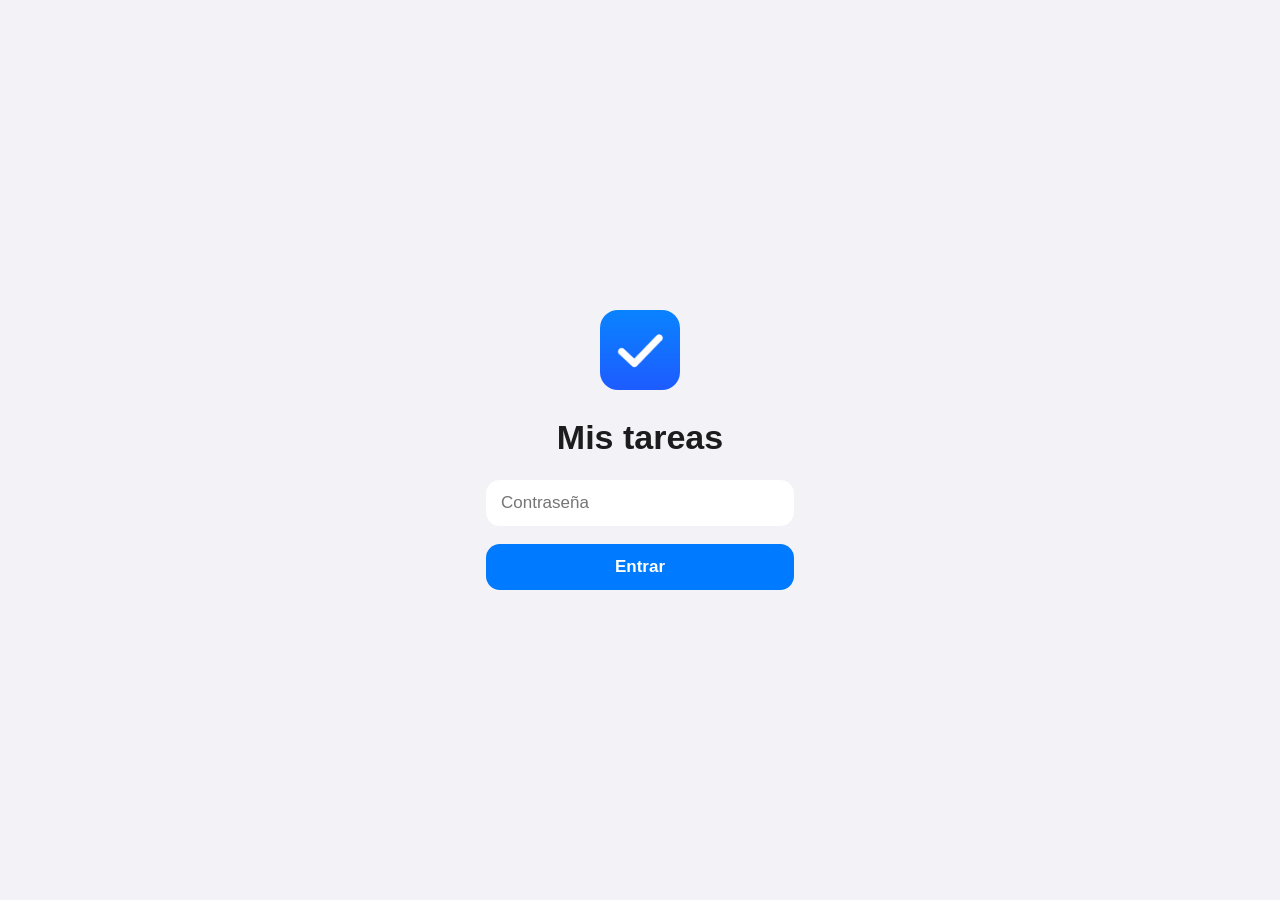
<file: static/login.html>
<!doctype html>
<html lang="es">
<head>
  <meta charset="utf-8">
  <meta name="viewport" content="width=device-width, initial-scale=1, viewport-fit=cover">
  <title>Tareas</title>
  <meta name="apple-mobile-web-app-capable" content="yes">
  <meta name="apple-mobile-web-app-title" content="Tareas">
  <link rel="apple-touch-icon" href="icono-180.png">
  <link rel="manifest" href="manifest.json">
  <link rel="stylesheet" href="styles.css">
</head>
<body class="pantalla-login">
  <form id="form-login" class="login">
    <img src="icono-180.png" alt="" class="login-icono">
    <h1>Mis tareas</h1>
    <div class="grupo">
      <input type="password" name="contrasena" placeholder="Contraseña" required
             autocomplete="current-password" autofocus>
    </div>
    <p id="error" class="error" hidden></p>
    <button type="submit" class="boton-principal">Entrar</button>
  </form>

  <script>
    const form = document.getElementById("form-login");
    const error = document.getElementById("error");

    form.addEventListener("submit", async (e) => {
      e.preventDefault();
      error.hidden = true;
      const boton = form.querySelector("button");
      boton.disabled = true;
      const respuesta = await fetch("/api/login", {
        method: "POST",
        headers: { "Content-Type": "application/json" },
        body: JSON.stringify({ contrasena: form.contrasena.value }),
      });
      boton.disabled = false;
      if (respuesta.ok) {
        location.href = "/";
      } else {
        error.textContent = "Contraseña incorrecta";
        error.hidden = false;
        form.contrasena.select();
      }
    });
  </script>
</body>
</html>
</file>
<file: static/styles.css>
/* Estilo minimalista y táctil */
:root {
  --fondo: #f2f2f7;
  --tarjeta: rgb(255 255 255 / .92);
  --tarjeta-solida: #ffffff;
  --texto: #1c1c1e;
  --texto-suave: #8e8e93;
  --separador: rgb(60 60 67 / .14);
  --acento: #007aff;
  --sombra: 0 1px 2px rgb(0 0 0 / .06), 0 4px 14px rgb(0 0 0 / .06);
  --peligro: #ff3b30;

  --gris: #8e8e93;
  --rojo: #ff3b30;
  --naranja: #ff9500;
  --amarillo: #f5b800;
  --verde: #34c759;
  --turquesa: #30b0c7;
  --azul: #007aff;
  --indigo: #5856d6;
  --morado: #af52de;
  --rosa: #ff2d55;
  color-scheme: light;
}

html[data-tema="oscuro"] {
  --fondo: #000000;
  --tarjeta: rgb(28 28 30 / .92);
  --tarjeta-solida: #1c1c1e;
  --texto: #f2f2f7;
  --separador: rgb(84 84 88 / .5);
  --acento: #0a84ff;
  --sombra: none;
  color-scheme: dark;
}

* { box-sizing: border-box; }
[hidden] { display: none !important; }

html, body {
  margin: 0;
  min-height: 100%;
  color: var(--texto);
  background: var(--fondo);
  font-family: -apple-system, BlinkMacSystemFont, "SF Pro Text", "Segoe UI", Roboto, sans-serif;
  font-size: 17px;
  -webkit-tap-highlight-color: transparent;
  -webkit-user-select: none;
  user-select: none;
}

body { background: transparent; }
input, textarea { -webkit-user-select: text; user-select: text; }
button { font: inherit; color: inherit; background: none; border: 0; cursor: pointer; padding: 0; }
input, textarea { font: inherit; color: inherit; }

/* Fondo elegido en Ajustes (color, degradado o foto) */
.fondo {
  position: fixed; inset: 0; z-index: -1;
  background: var(--fondo) center / cover no-repeat;
}

.pantalla {
  max-width: 720px;
  margin: 0 auto;
  padding: calc(env(safe-area-inset-top) + 8px) 20px calc(env(safe-area-inset-bottom) + 100px);
  min-height: 100vh;
}
.pantalla[hidden] { display: none; }

.cabecera { display: flex; justify-content: space-between; align-items: center; min-height: 52px; }
.cabecera h1 { font-size: 32px; font-weight: 800; margin: 0; letter-spacing: -.5px; }
.cabecera-lista { margin-bottom: 4px; }

.boton-redondo {
  width: 40px; height: 40px; border-radius: 50%;
  display: grid; place-items: center;
  background: var(--tarjeta); box-shadow: var(--sombra);
  -webkit-backdrop-filter: blur(12px); backdrop-filter: blur(12px);
}
.boton-redondo:active, .tarjeta-lista:active, .boton-accion:active { transform: scale(.96); }
.boton-texto { color: var(--acento); padding: 6px 0; }
.negrita { font-weight: 600; }

/* ---------- Inicio: recuadros de listas ---------- */
.rejilla {
  display: grid;
  grid-template-columns: repeat(auto-fill, minmax(150px, 1fr));
  gap: 14px;
  margin-top: 16px;
}
.tarjeta-lista {
  aspect-ratio: 1 / .82;
  border-radius: 22px;
  padding: 16px;
  color: #fff;
  text-align: left;
  display: flex; flex-direction: column; justify-content: space-between;
  box-shadow: 0 6px 18px rgb(0 0 0 / .12);
  transition: transform .12s;
  position: relative; overflow: hidden;
}
.tarjeta-lista::after { /* brillo suave */
  content: ""; position: absolute; inset: 0;
  background: linear-gradient(160deg, rgb(255 255 255 / .22), transparent 55%);
  pointer-events: none;
}
.tarjeta-lista .contador { font-size: 34px; font-weight: 700; line-height: 1; }
.tarjeta-lista .nombre { font-size: 18px; font-weight: 600; line-height: 1.2; overflow-wrap: anywhere; }
.tarjeta-lista .sub { font-size: 13px; opacity: .85; margin-top: 2px; }
.tarjeta-nueva {
  background: var(--tarjeta); color: var(--texto-suave);
  border: 2px dashed var(--separador); box-shadow: none;
  align-items: center; justify-content: center; gap: 6px; font-weight: 600;
  -webkit-backdrop-filter: blur(12px); backdrop-filter: blur(12px);
}
.tarjeta-nueva::after { display: none; }
.tarjeta-nueva .mas { font-size: 34px; line-height: 1; font-weight: 300; }

.estado-sync { color: var(--texto-suave); font-size: 13px; text-align: center; margin-top: 28px; }

/* ---------- Dentro de una lista ---------- */
.titulo-lista { font-size: 32px; font-weight: 800; margin: 8px 0 16px; letter-spacing: -.5px; overflow-wrap: anywhere; }

.bloque {
  background: var(--tarjeta); border-radius: 16px; box-shadow: var(--sombra);
  overflow: hidden;
  -webkit-backdrop-filter: blur(12px); backdrop-filter: blur(12px);
}
.bloque + .bloque, .seccion-completadas { margin-top: 18px; }

/* Cada fila tiene detrás los colores del gesto de deslizar */
.fila-tarea { position: relative; overflow: hidden; }
.fila-tarea + .fila-tarea { border-top: 1px solid var(--separador); }
.detras { position: absolute; inset: 0; color: #fff; font-weight: 600; font-size: 15px; pointer-events: none; }
.detras .izq, .detras .der {
  position: absolute; top: 0; bottom: 0; width: 0; overflow: hidden;
  display: flex; align-items: center; white-space: nowrap;
  transition: width .2s ease, background-color .15s;
}
.detras .izq { left: 0; background: color-mix(in srgb, var(--verde) 55%, #8e8e93); }
.detras .der { right: 0; justify-content: flex-end; background: color-mix(in srgb, var(--peligro) 55%, #8e8e93); }
.detras .izq.listo { background: var(--verde); }
.detras .der.listo { background: var(--peligro); }
.detras b { padding: 0 20px; font-size: 22px; font-weight: 700; }
.deslizando .detras .izq, .deslizando .detras .der { transition: background-color .15s; }
.tarea {
  position: relative; display: flex; align-items: center; gap: 14px;
  padding: 14px 14px 14px 16px; min-height: 56px;
  background: var(--tarjeta-solida);
  touch-action: pan-y;
  transition: transform .2s ease;
  will-change: transform;
}
.tarea.arrastrando { transition: none; }

.check {
  width: 24px; height: 24px; flex-shrink: 0; border-radius: 7px;
  border: 2px solid var(--color-lista, var(--acento));
  display: grid; place-items: center; color: #fff;
  transition: background .15s;
}
.check svg { opacity: 0; }
.check.hecha { background: var(--color-lista, var(--acento)); }
.check.hecha svg { opacity: 1; }

.tarea-cuerpo { flex: 1; min-width: 0; text-align: left; padding: 2px 0; }
.tarea-titulo { overflow-wrap: anywhere; line-height: 1.3; }
.tarea-titulo .icono-notas { color: var(--texto-suave); font-size: 13px; margin-left: 6px; }
.completada .tarea-titulo { color: var(--texto-suave); text-decoration: line-through; }

.estrella { font-size: 22px; line-height: 1; color: var(--separador); padding: 4px; }
.estrella.activa { color: #f5b800; }
.completada .estrella { display: none; }

.cabecera-completadas {
  display: flex; align-items: center; gap: 8px; width: 100%;
  font-weight: 600; color: var(--texto-suave); padding: 6px 4px 10px; font-size: 15px;
}
.cabecera-completadas .flecha { transition: transform .2s; display: inline-block; }
.cabecera-completadas.abierta .flecha { transform: rotate(90deg); }

.vacio { color: var(--texto-suave); text-align: center; margin-top: 56px; line-height: 1.5; }
.vacio .grande { font-size: 40px; display: block; margin-bottom: 8px; }

.boton-flotante {
  position: fixed;
  right: max(22px, calc(50vw - 360px + 22px));
  bottom: calc(env(safe-area-inset-bottom) + 26px);
  width: 60px; height: 60px; border-radius: 50%;
  background: var(--color-lista, var(--acento)); color: #fff;
  display: grid; place-items: center;
  box-shadow: 0 8px 22px rgb(0 0 0 / .22);
  transition: transform .12s;
}
.boton-flotante:active { transform: scale(.92); }

/* ---------- Hojas (ventanas que suben desde abajo) ---------- */
.hoja {
  border: 0; padding: 0; margin: auto auto 0;
  width: 100%; max-width: 560px; max-height: 92vh;
  border-radius: 20px 20px 0 0;
  background: var(--fondo); color: var(--texto);
}
@media (min-width: 700px) { .hoja { margin: auto; border-radius: 20px; } }
.hoja[open] { animation: subir .25s ease; }
@keyframes subir { from { transform: translateY(40px); opacity: 0; } }
.hoja::backdrop { background: rgb(0 0 0 / .3); }
html[data-tema="claro"] .hoja { background: #f2f2f7; }
.hoja form, .hoja-contenido { padding: 0 18px calc(22px + env(safe-area-inset-bottom)); }
.hoja-cabecera {
  display: grid; grid-template-columns: 1fr auto 1fr; align-items: center;
  padding: 14px 0; position: sticky; top: 0; background: inherit; z-index: 1;
}
.hoja-cabecera > :first-child { justify-self: start; }
.hoja-cabecera > :last-child { justify-self: end; }

.grupo { background: var(--tarjeta-solida); border-radius: 14px; margin-bottom: 18px; overflow: hidden; }
.grupo > * + * { border-top: 1px solid var(--separador); }
.grupo input:not([type=checkbox]), .grupo textarea {
  display: block; width: 100%; border: 0; padding: 13px 15px; background: none; outline: none; resize: none;
}
.etiqueta-grupo { font-size: 13px; color: var(--texto-suave); text-transform: uppercase; margin: 0 0 6px 15px; letter-spacing: .3px; }
.fila { display: flex; justify-content: space-between; align-items: center; gap: 12px; padding: 10px 15px; min-height: 48px; }
.fila-boton { color: var(--acento); cursor: pointer; }

/* Interruptor estilo iOS */
.interruptor {
  appearance: none; -webkit-appearance: none; margin: 0;
  width: 51px; height: 31px; border-radius: 16px; background: #e9e9ea; position: relative; transition: background .2s; flex-shrink: 0;
}
html[data-tema="oscuro"] .interruptor { background: #39393d; }
.interruptor::after {
  content: ""; position: absolute; top: 2px; left: 2px; width: 27px; height: 27px; border-radius: 50%;
  background: #fff; box-shadow: 0 2px 4px rgb(0 0 0 / .2); transition: transform .2s;
}
.interruptor:checked { background: var(--verde); }
.interruptor:checked::after { transform: translateX(20px); }

.segmentos { display: flex; background: rgb(118 118 128 / .12); border-radius: 9px; padding: 2px; }
.segmentos button { padding: 5px 12px; border-radius: 7px; font-size: 14px; font-weight: 500; }
.segmentos button.elegido { background: var(--tarjeta-solida); box-shadow: 0 1px 4px rgb(0 0 0 / .15); }

.colores { display: flex; flex-wrap: wrap; gap: 14px; padding: 15px; justify-content: center; }
.color { width: 36px; height: 36px; border-radius: 50%; }
.color.elegido { outline: 3px solid var(--texto-suave); outline-offset: 3px; }

.fondos { display: grid; grid-template-columns: repeat(auto-fill, minmax(62px, 1fr)); gap: 12px; padding: 15px; }
.muestra-fondo {
  aspect-ratio: 1 / 1.5; border-radius: 12px; border: 1px solid var(--separador);
  background-size: cover; background-position: center;
  font-size: 11px; color: var(--texto-suave); display: grid; place-items: end center; padding-bottom: 4px;
}
.muestra-fondo.elegido { outline: 3px solid var(--acento); outline-offset: 2px; }

.ver-titulo { font-size: 24px; margin: 6px 0 10px; overflow-wrap: anywhere; }
.ver-notas { white-space: pre-wrap; line-height: 1.45; overflow-wrap: anywhere; margin: 0 0 14px; -webkit-user-select: text; user-select: text; }
.ver-notas:empty { display: none; }
.botones-accion { display: grid; grid-template-columns: 1fr 1fr; gap: 12px; margin-top: 8px; }
.boton-accion {
  background: var(--tarjeta-solida); border-radius: 14px; padding: 14px; font-weight: 600; color: var(--acento);
  transition: transform .12s;
}
.boton-accion.peligro { color: var(--peligro); }
.boton-accion.ancho { width: 100%; }

.info { color: var(--texto-suave); font-size: 13px; text-align: center; }
.info:empty { display: none; }

/* ---------- Aviso con "Deshacer" ---------- */
.aviso {
  position: fixed; left: 50%; transform: translateX(-50%);
  bottom: calc(100px + env(safe-area-inset-bottom));
  background: #2c2c2e; color: #fff; border-radius: 14px;
  padding: 11px 18px; display: flex; gap: 16px; align-items: center; white-space: nowrap;
  box-shadow: 0 6px 20px rgb(0 0 0 / .3); z-index: 10;
}
.aviso[hidden] { display: none; }
.aviso .boton-texto { color: #64d2ff; font-weight: 600; }

/* ---------- Login ---------- */
.pantalla-login { display: flex; min-height: 100vh; justify-content: center; align-items: center; }
.login { width: 100%; max-width: 340px; padding: 16px; text-align: center; }
.login-icono { width: 80px; height: 80px; border-radius: 18px; }
.login input { display: block; width: 100%; border: 0; padding: 12px 14px; background: none; outline: none; }
.boton-principal { width: 100%; background: var(--acento); color: #fff; border-radius: 14px; padding: 13px; font-weight: 600; }
.error { color: var(--peligro); font-size: 15px; }

/* Con una foto de fondo, los textos sueltos van en blanco con sombra para leerse bien */
body.con-foto .cabecera h1, body.con-foto .titulo-lista, body.con-foto .cabecera-completadas,
body.con-foto .estado-sync, body.con-foto .vacio {
  color: #fff !important; text-shadow: 0 1px 8px rgb(0 0 0 / .45);
}

/* ---------- Barra de progreso en los recuadros (la usan algunos estilos) ---------- */
.progreso { display: none; height: 5px; border-radius: 3px; background: rgb(255 255 255 / .35); overflow: hidden; margin-top: 10px; }
.progreso i { display: block; height: 100%; background: #fff; border-radius: 3px; }

/* =====================================================================
   ESTILOS (se eligen en Ajustes)
   ===================================================================== */

/* ---------- Papel: cálido, como una libreta ---------- */
html[data-estilo="papel"] { --fondo: #f5efe3; --tarjeta: #fffdf7; --tarjeta-solida: #fffdf7; --separador: #e7dcc8; --sombra: none; --texto: #3b3328; --acento: #b5651d; }
html[data-estilo="papel"][data-tema="oscuro"] { --fondo: #1d1a15; --tarjeta: #29251e; --tarjeta-solida: #29251e; --separador: #3d362b; --texto: #efe6d6; }
html[data-estilo="papel"] .cabecera h1, html[data-estilo="papel"] .titulo-lista, html[data-estilo="papel"] .tarjeta-lista .nombre {
  font-family: "New York", Georgia, "Times New Roman", serif; font-weight: 700; letter-spacing: 0;
}
html[data-estilo="papel"] .tarjeta-lista {
  background: var(--tarjeta) !important; color: var(--texto); box-shadow: none;
  border: 1px solid var(--separador); border-top: 7px solid var(--c); border-radius: 14px;
}
html[data-estilo="papel"] .tarjeta-lista::after { display: none; }
html[data-estilo="papel"] .tarjeta-lista .contador { color: var(--c); }
html[data-estilo="papel"] .bloque { border: 1px solid var(--separador); border-radius: 14px; }
html[data-estilo="papel"] .fila-tarea + .fila-tarea { border-top: 1px dashed var(--separador); }
html[data-estilo="papel"] .check { border-radius: 4px; }
html[data-estilo="papel"] .boton-redondo { background: var(--tarjeta); border: 1px solid var(--separador); }
html[data-estilo="papel"] .tarjeta-nueva { border: 1.5px dashed var(--separador); border-top-width: 1.5px; }

/* ---------- Cristal: tarjetas translúcidas sobre un degradado ---------- */
html[data-estilo="cristal"] { --tarjeta: rgb(255 255 255 / .28); --tarjeta-solida: rgb(255 255 255 / .55); --separador: rgb(255 255 255 / .45); --sombra: 0 8px 30px rgb(0 0 0 / .08); }
html[data-estilo="cristal"][data-tema="oscuro"] { --tarjeta: rgb(255 255 255 / .08); --tarjeta-solida: rgb(40 40 46 / .55); --separador: rgb(255 255 255 / .12); }
html[data-estilo="cristal"] .tarjeta-lista {
  background: rgb(255 255 255 / .25) !important; color: var(--texto);
  border: 1px solid rgb(255 255 255 / .55); box-shadow: var(--sombra);
  -webkit-backdrop-filter: blur(20px) saturate(1.6); backdrop-filter: blur(20px) saturate(1.6);
}
html[data-estilo="cristal"][data-tema="oscuro"] .tarjeta-lista { background: rgb(255 255 255 / .08) !important; border-color: rgb(255 255 255 / .15); }
html[data-estilo="cristal"] .tarjeta-lista::before {
  content: ""; width: 34px; height: 34px; border-radius: 11px; background: var(--c);
  position: absolute; right: 14px; top: 14px; box-shadow: 0 4px 12px var(--c);
}
html[data-estilo="cristal"] .tarjeta-lista::after { display: none; }
html[data-estilo="cristal"] .progreso { display: block; background: rgb(0 0 0 / .08); }
html[data-estilo="cristal"] .progreso i { background: var(--c); }
html[data-estilo="cristal"] .bloque, html[data-estilo="cristal"] .tarea { background: transparent; }
html[data-estilo="cristal"] .bloque {
  background: rgb(255 255 255 / .35); border: 1px solid rgb(255 255 255 / .55);
  -webkit-backdrop-filter: blur(20px) saturate(1.6); backdrop-filter: blur(20px) saturate(1.6);
}
html[data-estilo="cristal"][data-tema="oscuro"] .bloque { background: rgb(255 255 255 / .07); border-color: rgb(255 255 255 / .12); }
html[data-estilo="cristal"] .fila-tarea .tarea { background: transparent; }
html[data-estilo="cristal"] .check { border-radius: 8px; }

/* ---------- Monocromo: blanco y negro, mucho aire ---------- */
html[data-estilo="monocromo"] { --fondo: #ffffff; --tarjeta: #ffffff; --tarjeta-solida: #ffffff; --separador: #ececec; --sombra: none; --texto: #111; --acento: #111; }
html[data-estilo="monocromo"][data-tema="oscuro"] { --fondo: #000; --tarjeta: #000; --tarjeta-solida: #000; --separador: #222; --texto: #f5f5f5; --acento: #f5f5f5; }
html[data-estilo="monocromo"] .rejilla { grid-template-columns: 1fr; gap: 0; }
html[data-estilo="monocromo"] .tarjeta-lista {
  aspect-ratio: auto; flex-direction: row-reverse; align-items: center; justify-content: space-between;
  background: transparent !important; color: var(--texto); box-shadow: none; border-radius: 0;
  border-bottom: 1px solid var(--separador); padding: 20px 4px;
}
html[data-estilo="monocromo"] .tarjeta-lista::after { display: none; }
html[data-estilo="monocromo"] .tarjeta-lista .nombre { font-size: 22px; font-weight: 600; display: flex; align-items: center; gap: 12px; }
html[data-estilo="monocromo"] .tarjeta-lista .nombre::before { content: ""; width: 10px; height: 10px; border-radius: 50%; background: var(--c); }
html[data-estilo="monocromo"] .tarjeta-lista .contador { font-size: 17px; font-weight: 500; color: var(--texto-suave); }
html[data-estilo="monocromo"] .tarjeta-lista .sub { color: var(--texto-suave); margin-left: 22px; }
html[data-estilo="monocromo"] .tarjeta-nueva { border: 0; border-bottom: 1px solid var(--separador); flex-direction: row; justify-content: flex-start; gap: 12px; color: var(--texto-suave); }
html[data-estilo="monocromo"] .tarjeta-nueva .mas { font-size: 26px; }
html[data-estilo="monocromo"] .bloque { border-radius: 0; }
html[data-estilo="monocromo"] .fila-tarea { border-bottom: 1px solid var(--separador); }
html[data-estilo="monocromo"] .fila-tarea + .fila-tarea { border-top: 0; }
html[data-estilo="monocromo"] .tarea { padding-left: 4px; }
html[data-estilo="monocromo"] .check { border-radius: 6px; border-width: 1.5px; border-color: var(--texto); }
html[data-estilo="monocromo"] .check.hecha { background: var(--texto); color: var(--fondo); }
html[data-estilo="monocromo"] .titulo-lista { color: var(--texto) !important; font-size: 38px; }
html[data-estilo="monocromo"] .boton-flotante { background: var(--texto); color: var(--fondo); }
html[data-estilo="monocromo"] .boton-redondo { box-shadow: none; background: transparent; }
html[data-estilo="monocromo"] .estrella.activa { color: var(--texto); }

/* ---------- Bento: recuadros de distintos tamaños con progreso ---------- */
html[data-estilo="bento"] .rejilla { grid-template-columns: 1fr 1fr; gap: 12px; }
html[data-estilo="bento"] .tarjeta-lista {
  aspect-ratio: auto; min-height: 150px; border-radius: 28px;
  background: color-mix(in srgb, var(--c) 16%, var(--tarjeta-solida)) !important;
  color: color-mix(in srgb, var(--c) 75%, var(--texto)); box-shadow: none;
}
html[data-estilo="bento"] .tarjeta-lista:first-child { grid-column: span 2; min-height: 170px; }
html[data-estilo="bento"] .tarjeta-lista:nth-child(4n) { grid-row: span 2; }
html[data-estilo="bento"] .tarjeta-lista::after { display: none; }
html[data-estilo="bento"] .tarjeta-lista .contador { font-size: 44px; font-weight: 800; }
html[data-estilo="bento"] .progreso { display: block; background: color-mix(in srgb, var(--c) 20%, transparent); }
html[data-estilo="bento"] .progreso i { background: var(--c); }
html[data-estilo="bento"] .tarjeta-nueva { min-height: 150px; background: transparent !important; }
html[data-estilo="bento"] .bloque { border-radius: 24px; }
html[data-estilo="bento"] .check { border-radius: 9px; width: 26px; height: 26px; }

.estilos { display: flex; flex-wrap: wrap; gap: 8px; padding: 14px; }
.estilo-opcion { padding: 8px 14px; border-radius: 20px; border: 1px solid var(--separador); font-size: 15px; }
.estilo-opcion.elegido { background: var(--acento); border-color: var(--acento); color: #fff; }
html[data-estilo="monocromo"] .estilo-opcion.elegido { color: var(--fondo); }

/* =====================================================================
   VARIANTES DEL CRISTAL
   ===================================================================== */
html[data-estilo="cristal"] .boton-redondo {
  background: rgb(255 255 255 / .35); border: 1px solid rgb(255 255 255 / .55);
  -webkit-backdrop-filter: blur(20px); backdrop-filter: blur(20px);
}
html[data-estilo="cristal"][data-tema="oscuro"] .boton-redondo { background: rgb(255 255 255 / .1); border-color: rgb(255 255 255 / .15); }

/* Tintado: cada recuadro es cristal del color de su lista */
html[data-estilo="cristal"][data-variante="tintado"] .tarjeta-lista {
  background: color-mix(in srgb, var(--c) 55%, transparent) !important; color: #fff;
  border-color: color-mix(in srgb, var(--c) 30%, white);
  text-shadow: 0 1px 6px rgb(0 0 0 / .15);
}
html[data-estilo="cristal"][data-variante="tintado"] .tarjeta-lista::before { display: none; }
html[data-estilo="cristal"][data-variante="tintado"] .progreso { background: rgb(255 255 255 / .3); }
html[data-estilo="cristal"][data-variante="tintado"] .progreso i { background: #fff; }
html[data-estilo="cristal"][data-variante="tintado"] .bloque {
  background: color-mix(in srgb, var(--color-lista) 18%, rgb(255 255 255 / .35));
}
html[data-estilo="cristal"][data-variante="tintado"] .tarjeta-nueva { color: var(--texto); text-shadow: none; }

/* Hielo: muy blanco, mucho desenfoque y un brillo en el borde superior */
html[data-estilo="cristal"][data-variante="hielo"] .tarjeta-lista,
html[data-estilo="cristal"][data-variante="hielo"] .bloque {
  background: rgb(255 255 255 / .5) !important; border: 1px solid rgb(255 255 255 / .9);
  box-shadow: inset 0 1px 0 #fff, 0 10px 30px rgb(30 60 90 / .1);
  -webkit-backdrop-filter: blur(30px) saturate(1.8); backdrop-filter: blur(30px) saturate(1.8);
  border-radius: 26px;
}
html[data-estilo="cristal"][data-variante="hielo"][data-tema="oscuro"] .tarjeta-lista,
html[data-estilo="cristal"][data-variante="hielo"][data-tema="oscuro"] .bloque {
  background: rgb(200 220 255 / .1) !important; border-color: rgb(200 220 255 / .25); box-shadow: inset 0 1px 0 rgb(255 255 255 / .2);
}
html[data-estilo="cristal"][data-variante="hielo"] .tarjeta-lista::before { width: 12px; height: 12px; border-radius: 50%; box-shadow: none; }

/* Neón: cristal oscuro con bordes que brillan del color de la lista */
html[data-estilo="cristal"][data-variante="neon"] .tarjeta-lista {
  background: rgb(10 10 25 / .35) !important; color: #fff;
  border: 1px solid color-mix(in srgb, var(--c) 75%, transparent);
  box-shadow: 0 0 22px color-mix(in srgb, var(--c) 45%, transparent), inset 0 0 18px color-mix(in srgb, var(--c) 18%, transparent);
}
html[data-estilo="cristal"][data-variante="neon"] .tarjeta-lista::before { width: 10px; height: 10px; border-radius: 50%; box-shadow: 0 0 12px 3px var(--c); }
html[data-estilo="cristal"][data-variante="neon"] .bloque {
  background: rgb(10 10 25 / .35); color: #fff;
  border: 1px solid color-mix(in srgb, var(--color-lista) 60%, transparent);
  box-shadow: 0 0 22px color-mix(in srgb, var(--color-lista) 35%, transparent);
}
html[data-estilo="cristal"][data-variante="neon"] .check { box-shadow: 0 0 8px color-mix(in srgb, var(--color-lista) 70%, transparent); }
html[data-estilo="cristal"][data-variante="neon"] .titulo-lista { text-shadow: 0 0 18px color-mix(in srgb, var(--color-lista) 70%, transparent); }
html[data-estilo="cristal"][data-variante="neon"] .cabecera h1 { color: #fff; text-shadow: 0 0 16px rgb(255 255 255 / .35); }
html[data-estilo="cristal"][data-variante="neon"] .boton-flotante { box-shadow: 0 0 26px var(--color-lista, var(--acento)); }
html[data-estilo="cristal"][data-variante="neon"] .tarjeta-nueva { color: rgb(255 255 255 / .7); border-color: rgb(255 255 255 / .25); box-shadow: none; }
html[data-estilo="cristal"][data-variante="neon"] .cabecera-completadas, html[data-estilo="cristal"][data-variante="neon"] .estado-sync { color: rgb(255 255 255 / .6); }

/* Miniaturas de los temas en Ajustes */
.muestra-tema { display: flex; flex-direction: column; justify-content: flex-end; gap: 4px; padding: 6px; place-items: initial; }
.muestra-tema .mini-tarjeta { height: 14px; border-radius: 5px; background: rgb(255 255 255 / .6); border: 1px solid rgb(255 255 255 / .8); }
.muestra-tema[data-oscuro] { color: rgb(255 255 255 / .75); }
.muestra-tema[data-oscuro] .mini-tarjeta { background: rgb(255 255 255 / .08); border-color: rgb(255 255 255 / .14); }

/* =====================================================================
   CRISTAL SOBRIO: serio y elegante. Colores apagados, sin brillos.
   ===================================================================== */
html[data-estilo="cristal"][data-variante="sobrio"] {
  --texto: #1d1f23; --texto-suave: #7c818a; --acento: #2d3a4a; --peligro: #c2453d;
  --cristal: rgb(255 255 255 / .52); --cristal-borde: rgb(255 255 255 / .85); --cristal-luz: rgb(255 255 255 / .95);
  --cristal-sombra: 0 1px 2px rgb(20 30 45 / .05), 0 12px 32px rgb(20 30 45 / .08);
  --separador: rgb(30 40 55 / .08);
  --tarjeta-solida: #f7f8fa;
}
html[data-estilo="cristal"][data-variante="sobrio"][data-tema="oscuro"] {
  --texto: #ececee; --texto-suave: #8b8f97; --acento: #e6e8eb; --peligro: #ff7b72;
  --cristal: rgb(255 255 255 / .045); --cristal-borde: rgb(255 255 255 / .09); --cristal-luz: rgb(255 255 255 / .07);
  --cristal-sombra: 0 12px 32px rgb(0 0 0 / .35);
  --separador: rgb(255 255 255 / .07);
  --tarjeta-solida: #1b1c1f; --fondo: #0e0f11;
}
html[data-estilo="cristal"][data-variante="sobrio"] .pantalla { --suave: color-mix(in srgb, var(--color-lista, var(--acento)) 55%, #8a8f98); }

html[data-estilo="cristal"][data-variante="sobrio"] .cabecera h1,
html[data-estilo="cristal"][data-variante="sobrio"] .titulo-lista { font-weight: 700; letter-spacing: -.6px; color: var(--texto) !important; }
html[data-estilo="cristal"][data-variante="sobrio"] .titulo-lista { display: flex; align-items: center; gap: 12px; }
html[data-estilo="cristal"][data-variante="sobrio"] .titulo-lista::before {
  content: ""; width: 10px; height: 10px; border-radius: 50%; flex-shrink: 0;
  background: color-mix(in srgb, var(--color-lista) 60%, #8a8f98);
}

html[data-estilo="cristal"][data-variante="sobrio"] .tarjeta-lista,
html[data-estilo="cristal"][data-variante="sobrio"] .bloque,
html[data-estilo="cristal"][data-variante="sobrio"] .boton-redondo {
  background: var(--cristal) !important; color: var(--texto);
  border: 1px solid var(--cristal-borde);
  box-shadow: inset 0 1px 0 var(--cristal-luz), var(--cristal-sombra);
  -webkit-backdrop-filter: blur(24px) saturate(1.4); backdrop-filter: blur(24px) saturate(1.4);
}
html[data-estilo="cristal"][data-variante="sobrio"] .tarjeta-lista { border-radius: 20px; padding: 16px 16px 14px; }
html[data-estilo="cristal"][data-variante="sobrio"] .bloque { border-radius: 18px; }
html[data-estilo="cristal"][data-variante="sobrio"] .tarjeta-lista::before {
  width: 8px; height: 8px; border-radius: 50%; box-shadow: none; right: 16px; top: 18px;
  background: color-mix(in srgb, var(--c) 60%, #8a8f98);
}
html[data-estilo="cristal"][data-variante="sobrio"] .tarjeta-lista .contador { font-size: 30px; font-weight: 600; letter-spacing: -1px; }
html[data-estilo="cristal"][data-variante="sobrio"] .tarjeta-lista .nombre { font-size: 16px; font-weight: 600; }
html[data-estilo="cristal"][data-variante="sobrio"] .tarjeta-lista .sub { color: var(--texto-suave); opacity: 1; }
html[data-estilo="cristal"][data-variante="sobrio"] .progreso { height: 3px; background: var(--separador); }
html[data-estilo="cristal"][data-variante="sobrio"] .progreso i { background: color-mix(in srgb, var(--c) 55%, #8a8f98); }
html[data-estilo="cristal"][data-variante="sobrio"] .tarjeta-nueva {
  background: transparent !important; box-shadow: none; -webkit-backdrop-filter: none; backdrop-filter: none;
  border: 1px dashed color-mix(in srgb, var(--texto-suave) 50%, transparent); color: var(--texto-suave);
}
html[data-estilo="cristal"][data-variante="sobrio"] .tarjeta-nueva .mas { font-weight: 200; }

html[data-estilo="cristal"][data-variante="sobrio"] .check {
  border: 1.5px solid color-mix(in srgb, var(--texto-suave) 80%, transparent); border-radius: 7px;
}
html[data-estilo="cristal"][data-variante="sobrio"] .check.hecha {
  background: color-mix(in srgb, var(--color-lista) 50%, #7c818a); border-color: transparent;
}
html[data-estilo="cristal"][data-variante="sobrio"] .estrella { color: color-mix(in srgb, var(--texto-suave) 45%, transparent); }
html[data-estilo="cristal"][data-variante="sobrio"] .estrella.activa { color: #c9a33a; }
html[data-estilo="cristal"][data-variante="sobrio"] .tarea-titulo .icono-notas { opacity: .6; }

html[data-estilo="cristal"][data-variante="sobrio"] .boton-flotante {
  background: var(--texto); color: var(--tarjeta-solida);
  box-shadow: 0 10px 28px rgb(0 0 0 / .22);
}
html[data-estilo="cristal"][data-variante="sobrio"] .hoja { background: var(--tarjeta-solida); }
html[data-estilo="cristal"][data-variante="sobrio"] .hoja .grupo,
html[data-estilo="cristal"][data-variante="sobrio"] .hoja .boton-accion { background: color-mix(in srgb, var(--texto) 5%, transparent); }
html[data-estilo="cristal"][data-variante="sobrio"] .boton-texto { color: var(--acento); }
html[data-estilo="cristal"][data-variante="sobrio"] .estilo-opcion.elegido { background: var(--texto); border-color: var(--texto); color: var(--tarjeta-solida); }
html[data-estilo="cristal"][data-variante="sobrio"] .detras { font-size: 14px; }

/* =====================================================================
   LIQUID GLASS: cristal transparente con reflejos en los bordes,
   inspirado en el diseño de iOS. Se ve a través, no esmerilado.
   ===================================================================== */
html[data-estilo="cristal"][data-variante="liquido"] {
  --vidrio: rgb(255 255 255 / .1);
  --vidrio-tinte: 0%;
  --brillo: rgb(255 255 255 / .95);
  --brillo-suave: rgb(255 255 255 / .45);
  --sombra-vidrio: 0 10px 34px rgb(0 0 0 / .18);
  --texto: #ffffff; --texto-suave: rgb(255 255 255 / .72); --separador: rgb(255 255 255 / .2);
  --tarjeta-solida: rgb(40 44 52 / .82); --acento: #ffffff; --fondo: #1c1e24;
  color-scheme: dark;
}
html[data-estilo="cristal"][data-variante="liquido"][data-tema="claro"] {
  --vidrio: rgb(255 255 255 / .28);
  --sombra-vidrio: 0 10px 34px rgb(40 70 110 / .16);
  --texto: #14202e; --texto-suave: rgb(20 32 46 / .6); --separador: rgb(20 32 46 / .1);
  --tarjeta-solida: rgb(250 252 255 / .9); --acento: #1f6fd6; --fondo: #e8f2fb;
  color-scheme: light;
}

/* La pieza de cristal (recuadros, bloques de tareas, botones) */
html[data-estilo="cristal"][data-variante="liquido"] .tarjeta-lista,
html[data-estilo="cristal"][data-variante="liquido"] .bloque,
html[data-estilo="cristal"][data-variante="liquido"] .boton-redondo,
html[data-estilo="cristal"][data-variante="liquido"] .boton-flotante,
html[data-estilo="cristal"][data-variante="liquido"] .aviso {
  background: var(--vidrio) !important;
  color: var(--texto);
  border: 0;
  -webkit-backdrop-filter: blur(5px) saturate(1.9) brightness(1.06);
  backdrop-filter: blur(5px) saturate(1.9) brightness(1.06);
  box-shadow:
    inset 1.5px 1.5px 1px -1px var(--brillo),        /* reflejo arriba-izquierda */
    inset -1.5px -1.5px 1px -1px var(--brillo-suave),/* reflejo abajo-derecha */
    inset 0 0 0 1px rgb(255 255 255 / .16),           /* canto del cristal */
    inset 0 0 24px rgb(255 255 255 / .1),             /* luz interior */
    var(--sombra-vidrio);
}
/* Borde con luz que cambia de intensidad (como un cristal real) */
html[data-estilo="cristal"][data-variante="liquido"] .tarjeta-lista::after,
html[data-estilo="cristal"][data-variante="liquido"] .bloque::after,
html[data-estilo="cristal"][data-variante="liquido"] .boton-redondo::after,
html[data-estilo="cristal"][data-variante="liquido"] .boton-flotante::after {
  content: ""; display: block; position: absolute; inset: 0; border-radius: inherit; padding: 1.3px;
  background: linear-gradient(135deg, rgb(255 255 255 / .95), rgb(255 255 255 / .12) 32%, rgb(255 255 255 / 0) 55%, rgb(255 255 255 / .18) 75%, rgb(255 255 255 / .7));
  -webkit-mask: linear-gradient(#000 0 0) content-box, linear-gradient(#000 0 0);
  -webkit-mask-composite: xor; mask-composite: exclude;
  pointer-events: none;
}
html[data-estilo="cristal"][data-variante="liquido"] .bloque, html[data-estilo="cristal"][data-variante="liquido"] .boton-redondo { position: relative; }
html[data-estilo="cristal"][data-variante="liquido"] .tarjeta-lista { border-radius: 30px; text-shadow: 0 1px 10px rgb(0 0 0 / .18); }
html[data-estilo="cristal"][data-variante="liquido"][data-tema="claro"] .tarjeta-lista { text-shadow: none; }
html[data-estilo="cristal"][data-variante="liquido"] .bloque { border-radius: 28px; }
html[data-estilo="cristal"][data-variante="liquido"] .fila-tarea .tarea { background: transparent; }

/* Cada recuadro lleva un toque del color de su lista, como el cristal tintado de iOS */
html[data-estilo="cristal"][data-variante="liquido"] .tarjeta-lista {
  background: linear-gradient(160deg, color-mix(in srgb, var(--c) 30%, transparent), color-mix(in srgb, var(--c) 8%, transparent)), var(--vidrio) !important;
}
html[data-estilo="cristal"][data-variante="liquido"] .tarjeta-lista::before {
  width: 30px; height: 30px; border-radius: 50%; right: 14px; top: 14px;
  background: radial-gradient(circle at 35% 30%, color-mix(in srgb, var(--c) 40%, white), var(--c) 70%);
  box-shadow: inset 0 1px 1px rgb(255 255 255 / .7), 0 4px 12px color-mix(in srgb, var(--c) 50%, transparent);
}
html[data-estilo="cristal"][data-variante="liquido"] .tarjeta-lista .contador { font-weight: 700; font-size: 34px; }
html[data-estilo="cristal"][data-variante="liquido"] .tarjeta-lista .sub { opacity: .85; }
html[data-estilo="cristal"][data-variante="liquido"] .progreso { height: 4px; background: rgb(255 255 255 / .22); }
html[data-estilo="cristal"][data-variante="liquido"] .progreso i { background: rgb(255 255 255 / .95); }
html[data-estilo="cristal"][data-variante="liquido"][data-tema="claro"] .progreso { background: rgb(20 32 46 / .1); }
html[data-estilo="cristal"][data-variante="liquido"][data-tema="claro"] .progreso i { background: var(--c); }
html[data-estilo="cristal"][data-variante="liquido"] .tarjeta-nueva {
  background: rgb(255 255 255 / .06) !important; color: var(--texto-suave);
  border: 1.5px dashed rgb(255 255 255 / .4); box-shadow: none;
}
html[data-estilo="cristal"][data-variante="liquido"][data-tema="claro"] .tarjeta-nueva { border-color: rgb(20 32 46 / .2); }
html[data-estilo="cristal"][data-variante="liquido"] .tarjeta-nueva::after { display: none; }

/* Títulos */
html[data-estilo="cristal"][data-variante="liquido"] .cabecera h1,
html[data-estilo="cristal"][data-variante="liquido"] .titulo-lista {
  color: var(--texto) !important; text-shadow: 0 2px 14px rgb(0 0 0 / .2);
}
html[data-estilo="cristal"][data-variante="liquido"][data-tema="claro"] .cabecera h1,
html[data-estilo="cristal"][data-variante="liquido"][data-tema="claro"] .titulo-lista { text-shadow: none; }
html[data-estilo="cristal"][data-variante="liquido"] .cabecera-completadas,
html[data-estilo="cristal"][data-variante="liquido"] .estado-sync { color: var(--texto-suave); }

/* Casillas y estrella */
html[data-estilo="cristal"][data-variante="liquido"] .check {
  border: 1.5px solid rgb(255 255 255 / .75); border-radius: 8px;
  background: rgb(255 255 255 / .1); box-shadow: inset 1px 1px 1px rgb(255 255 255 / .4);
}
html[data-estilo="cristal"][data-variante="liquido"][data-tema="claro"] .check { border-color: color-mix(in srgb, var(--color-lista) 70%, #14202e); }
html[data-estilo="cristal"][data-variante="liquido"] .check.hecha {
  background: radial-gradient(circle at 35% 30%, color-mix(in srgb, var(--color-lista) 45%, white), var(--color-lista) 75%); border-color: transparent;
}
html[data-estilo="cristal"][data-variante="liquido"] .estrella { color: rgb(255 255 255 / .4); }
html[data-estilo="cristal"][data-variante="liquido"][data-tema="claro"] .estrella { color: rgb(20 32 46 / .25); }
html[data-estilo="cristal"][data-variante="liquido"] .estrella.activa { color: #ffd34d; text-shadow: 0 0 10px rgb(255 211 77 / .6); }

/* Botones flotantes: cristal puro, como los de iOS */
html[data-estilo="cristal"][data-variante="liquido"] .boton-redondo { width: 44px; height: 44px; }
html[data-estilo="cristal"][data-variante="liquido"] .boton-flotante { width: 64px; height: 64px; color: var(--texto); }
html[data-estilo="cristal"][data-variante="liquido"] .boton-flotante svg { filter: drop-shadow(0 1px 3px rgb(0 0 0 / .2)); }
html[data-estilo="cristal"][data-variante="liquido"] .aviso { color: var(--texto); }
html[data-estilo="cristal"][data-variante="liquido"] .aviso .boton-texto { color: var(--texto); text-decoration: underline; }

/* Hojas: cristal más opaco para poder leer bien */
html[data-estilo="cristal"][data-variante="liquido"] .hoja {
  background: var(--tarjeta-solida);
  -webkit-backdrop-filter: blur(30px) saturate(1.8); backdrop-filter: blur(30px) saturate(1.8);
  box-shadow: inset 0 1px 0 rgb(255 255 255 / .35);
}
html[data-estilo="cristal"][data-variante="liquido"] .hoja::backdrop { background: rgb(0 0 0 / .15); }
html[data-estilo="cristal"][data-variante="liquido"] .hoja .grupo,
html[data-estilo="cristal"][data-variante="liquido"] .hoja .boton-accion { background: rgb(255 255 255 / .1); }
html[data-estilo="cristal"][data-variante="liquido"][data-tema="claro"] .hoja .grupo,
html[data-estilo="cristal"][data-variante="liquido"][data-tema="claro"] .hoja .boton-accion { background: rgb(255 255 255 / .7); }
html[data-estilo="cristal"][data-variante="liquido"] .estilo-opcion.elegido { background: var(--texto); border-color: var(--texto); color: var(--fondo); }

/* Sobre fondos de colores vivos, el cristal oscurece un poco lo de detrás para que el texto blanco se lea bien */
html[data-estilo="cristal"][data-variante="liquido"][data-tema="oscuro"] .tarjeta-lista,
html[data-estilo="cristal"][data-variante="liquido"][data-tema="oscuro"] .bloque {
  -webkit-backdrop-filter: blur(6px) saturate(1.7) brightness(.86);
  backdrop-filter: blur(6px) saturate(1.7) brightness(.86);
}
html[data-estilo="cristal"][data-variante="liquido"][data-tema="oscuro"] .tarea-titulo,
html[data-estilo="cristal"][data-variante="liquido"][data-tema="oscuro"] .cabecera-completadas,
html[data-estilo="cristal"][data-variante="liquido"][data-tema="oscuro"] .estado-sync { text-shadow: 0 1px 8px rgb(0 0 0 / .28); }
html[data-estilo="cristal"][data-variante="liquido"][data-tema="oscuro"] .completada .tarea-titulo { color: rgb(255 255 255 / .75); }

/* Liquid Glass: sin punto de color en los recuadros */
html[data-estilo="cristal"][data-variante="liquido"] .tarjeta-lista::before { display: none; }

/* Recuadros "De color": el recuadro entero del color de la lista, con los reflejos del cristal */
html[data-estilo="cristal"][data-recuadros="color"] .tarjeta-lista:not(.tarjeta-nueva) {
  background: linear-gradient(155deg, color-mix(in srgb, var(--c) 72%, white) 0%, var(--c) 60%, color-mix(in srgb, var(--c) 85%, black)) !important;
  color: #fff !important; text-shadow: 0 1px 8px rgb(0 0 0 / .12);
  border-color: transparent;
}
html[data-estilo="cristal"][data-recuadros="color"] .tarjeta-lista:not(.tarjeta-nueva)::before { display: none; }
html[data-estilo="cristal"][data-recuadros="color"] .tarjeta-lista .sub { color: rgb(255 255 255 / .9) !important; }
html[data-estilo="cristal"][data-recuadros="color"] .progreso { background: rgb(255 255 255 / .3) !important; }
html[data-estilo="cristal"][data-recuadros="color"] .progreso i { background: #fff !important; }
html[data-estilo="cristal"][data-variante="liquido"][data-recuadros="color"] .tarjeta-lista:not(.tarjeta-nueva) {
  box-shadow:
    inset 1.5px 1.5px 1px -1px rgb(255 255 255 / .9),
    inset -1.5px -1.5px 1px -1px rgb(255 255 255 / .35),
    inset 0 0 24px rgb(255 255 255 / .18),
    0 12px 28px color-mix(in srgb, var(--c) 35%, transparent);
}

.peligro-texto { color: var(--peligro) !important; width: 100%; text-align: left; }
#temas .grupo { margin-bottom: 14px; }

/* "De color" también en los estilos que no son de cristal */
html[data-recuadros="color"]:not([data-estilo="cristal"]) .tarjeta-lista:not(.tarjeta-nueva) {
  background: linear-gradient(155deg, color-mix(in srgb, var(--c) 78%, white), var(--c) 65%) !important;
  color: #fff !important; border-color: transparent !important;
}
html[data-recuadros="color"]:not([data-estilo="cristal"]) .tarjeta-lista:not(.tarjeta-nueva) .contador,
html[data-recuadros="color"]:not([data-estilo="cristal"]) .tarjeta-lista:not(.tarjeta-nueva) .sub { color: #fff !important; }
html[data-recuadros="color"]:not([data-estilo="cristal"]) .progreso { background: rgb(255 255 255 / .3) !important; }
html[data-recuadros="color"]:not([data-estilo="cristal"]) .progreso i { background: #fff !important; }

/* La cabecera de las hojas no deja ver lo que pasa por debajo al hacer scroll */
.hoja form, .hoja-contenido { background: inherit; }
.hoja-cabecera { -webkit-backdrop-filter: blur(24px); backdrop-filter: blur(24px); z-index: 5; }

.tarjeta-lista, .fila-tarea { -webkit-touch-callout: none; }

/* ---------- Tamaño del texto (Ajustes) ---------- */
html[data-texto="grande"] .tarea-titulo, html[data-texto="grande"] .ver-notas,
html[data-texto="grande"] .hoja input, html[data-texto="grande"] .hoja textarea { font-size: 20px; }
html[data-texto="grande"] .tarjeta-lista .nombre { font-size: 21px !important; }
html[data-texto="grande"] .titulo-lista, html[data-texto="grande"] .cabecera h1 { font-size: 36px !important; }
html[data-texto="grande"] .ver-titulo { font-size: 27px; }
html[data-texto="enorme"] .tarea-titulo, html[data-texto="enorme"] .ver-notas,
html[data-texto="enorme"] .hoja input, html[data-texto="enorme"] .hoja textarea { font-size: 23px; }
html[data-texto="enorme"] .tarjeta-lista .nombre { font-size: 24px !important; }
html[data-texto="enorme"] .titulo-lista, html[data-texto="enorme"] .cabecera h1 { font-size: 40px !important; }
html[data-texto="enorme"] .ver-titulo { font-size: 30px; }
html[data-texto="enorme"] .check { width: 28px; height: 28px; }

/* ---------- Completadas: botón Vaciar ---------- */
.fila-completadas { display: flex; align-items: center; justify-content: space-between; gap: 12px; }
.fila-completadas .cabecera-completadas { width: auto; flex: 1; }
.boton-vaciar {
  font-size: 15px; font-weight: 600; color: var(--peligro);
  padding: 6px 12px 10px;
}
body.con-foto .boton-vaciar { color: #ff8a80; }

/* ---------- Animación al completar ---------- */
.celebrando .check {
  background: var(--color-lista, var(--acento));
  animation: latido .2s ease;
  position: relative;
}
.celebrando .check svg { opacity: 1; }
.celebrando .check::after { /* onda que se expande */
  content: ""; position: absolute; inset: -2px; border-radius: 9px;
  border: 2px solid var(--color-lista, var(--acento));
  animation: onda .3s ease-out forwards;
}
.celebrando .tarea-titulo { color: var(--texto-suave); text-decoration: line-through; transition: color .1s; }
.celebrando .tarea { animation: irse .12s ease-in .16s forwards; }
@keyframes latido { 40% { transform: scale(1.3); } 100% { transform: scale(1); } }
@keyframes onda { from { transform: scale(1); opacity: .8; } to { transform: scale(2.4); opacity: 0; } }
@keyframes irse { to { opacity: 0; transform: translateX(24px); } }

/* ---------- Arrastrar para ordenar o mover ---------- */
.hueco { opacity: 0; }
.fantasma {
  position: fixed !important; z-index: 60; pointer-events: none; margin: 0 !important;
  transform: scale(1.04); border-radius: 16px; overflow: hidden;
  box-shadow: 0 16px 40px rgb(0 0 0 / .28) !important;
}
.fantasma .detras { display: none; }
.fantasma .tarea { background: var(--tarjeta-solida) !important; }

.bandeja {
  position: fixed; left: 0; right: 0; bottom: 0; z-index: 55;
  padding: 12px 16px calc(14px + env(safe-area-inset-bottom));
  background: color-mix(in srgb, var(--tarjeta-solida) 82%, transparent);
  -webkit-backdrop-filter: blur(24px) saturate(1.6); backdrop-filter: blur(24px) saturate(1.6);
  border-top: 1px solid var(--separador);
  animation: subir .2s ease;
}
.bandeja p { margin: 0 0 10px; text-align: center; font-size: 13px; color: var(--texto-suave); font-weight: 600; }
.bandeja-listas { display: flex; flex-wrap: wrap; gap: 8px; justify-content: center; max-width: 720px; margin: 0 auto; }
.chip-lista {
  padding: 12px 18px; border-radius: 14px; font-weight: 600; font-size: 15px; color: #fff;
  background: var(--c); transition: transform .12s, box-shadow .12s;
}
.chip-lista.encima { transform: scale(1.1); box-shadow: 0 0 0 3px var(--tarjeta-solida), 0 0 0 6px var(--c); }

/* Deslizar desde cualquier punto de la tarea (también encima del texto y los botones) */
.tarea, .tarea * { touch-action: pan-y; }
</file>
